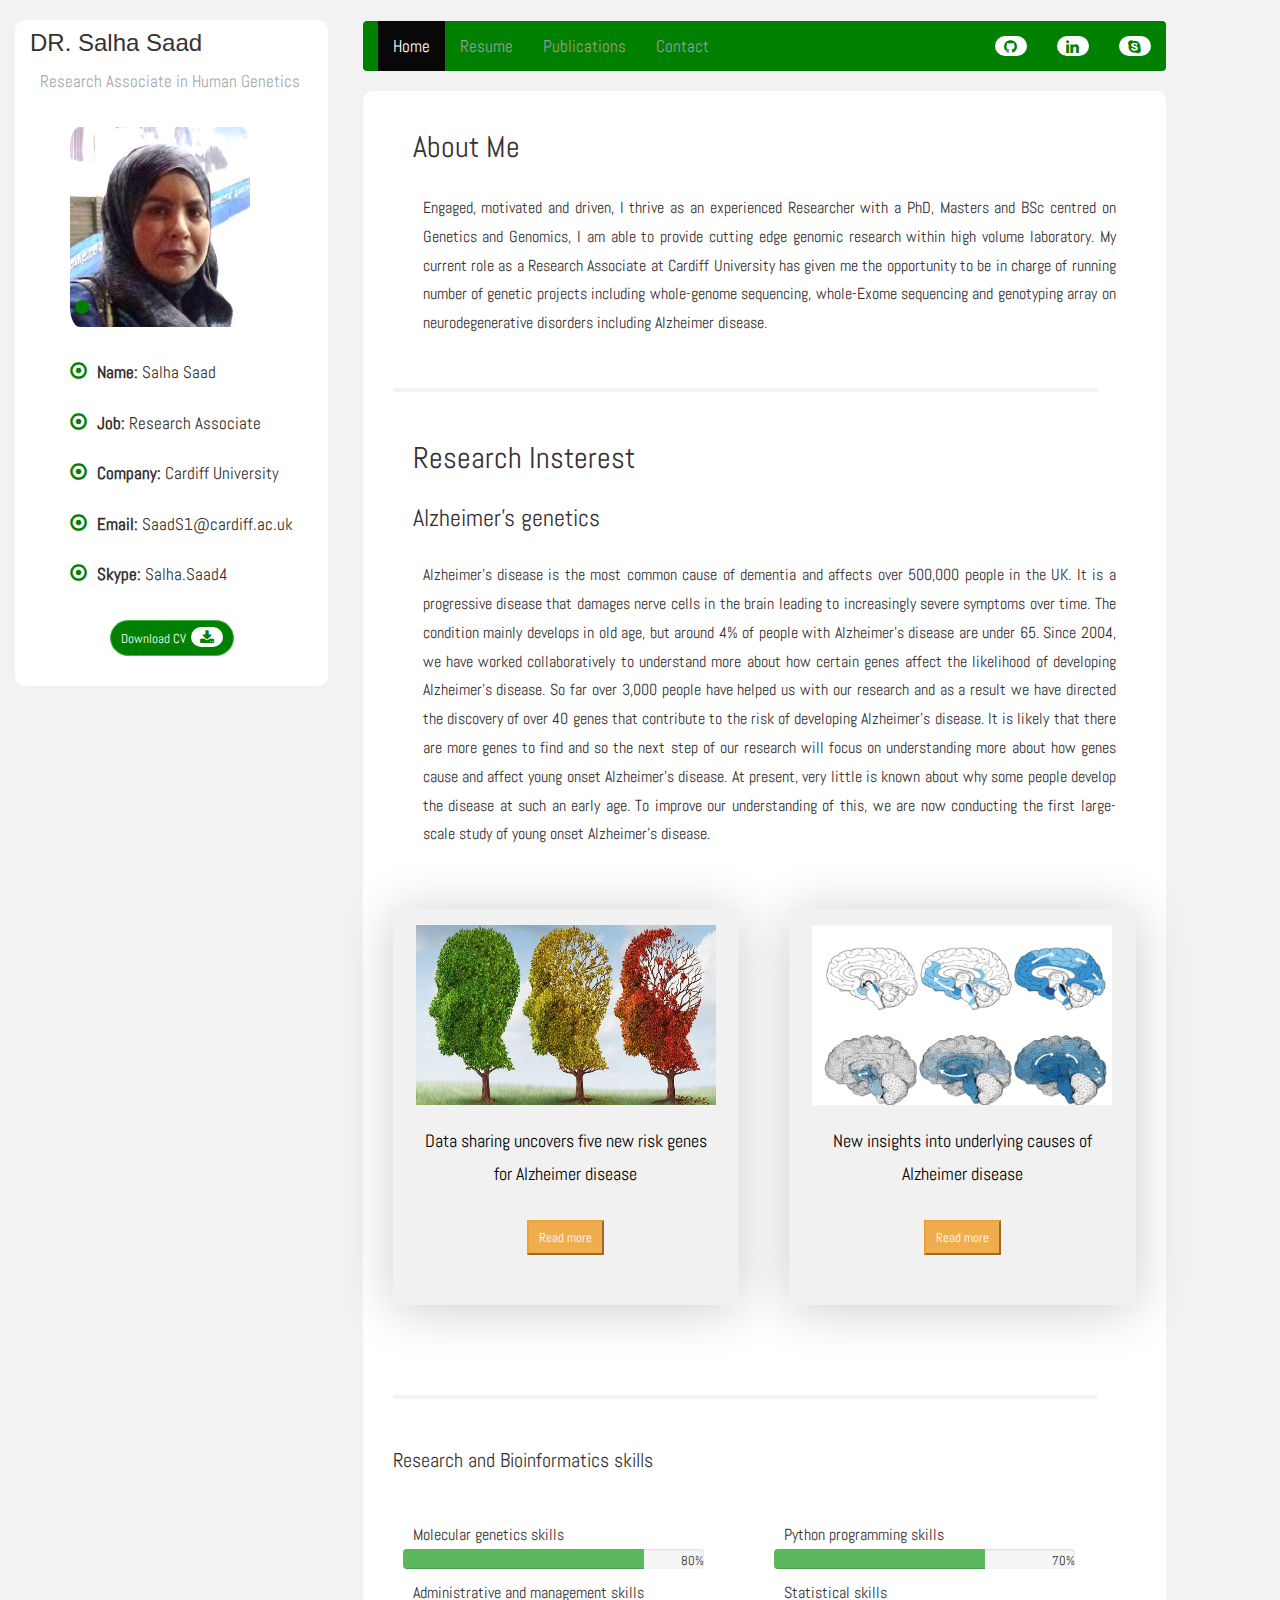
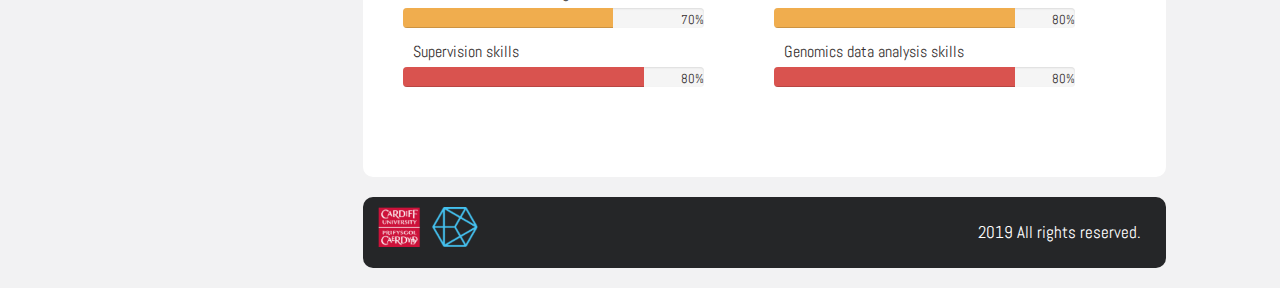
<file: index.html>
<!DOCTYPE html>
<html lang="en">
    <head>
        <link rel='stylesheet' href='https://use.fontawesome.com/releases/v5.7.0/css/all.css' integrity='sha384-lZN37f5QGtY3VHgisS14W3ExzMWZxybE1SJSEsQp9S+oqd12jhcu+A56Ebc1zFSJ' crossorigin='anonymous'>
        <link rel="stylesheet" href="https://maxcdn.bootstrapcdn.com/bootstrap/3.3.7/css/bootstrap.min.css" type="text/css" />
        <link rel="stylesheet" href="https://www.w3schools.com/w3css/4/w3.css">
        <link rel="stylesheet" href="https://cdnjs.cloudflare.com/ajax/libs/font-awesome/4.7.0/css/font-awesome.min.css">
        <link href='https://fonts.googleapis.com/css?family=Abel' rel='stylesheet'>
        <link rel="stylesheet" href="style.css" type="text/css" />
        <title>Salha Saad</title>
        
    </head>

    <body>
        
        <div class="container"> <!-- left panel -->
            <div id="parent" class="col-md-3 bg_header_color">
                <h3>DR. Salha Saad</h3>
                <p>Research Associate in Human Genetics</p>
                <div><img class="logo" src="img/Photo_Salha_Saad.jpg" alt="Salha Photo"><i class="fas fa-glasses"></i></div>
                
            <ul> 
                <li><span class="glyphicon glyphicon-record"></span><strong>Name: </strong>Salha Saad</li>
                <li><span class="glyphicon glyphicon-record"></span><strong>Job: </strong>Research Associate</li>
                <li><span class="glyphicon glyphicon-record"></span><strong>Company: </strong>Cardiff University</li>
                <li><span class="glyphicon glyphicon-record"></span><strong>Email: </strong><a href="mailto:SaadS1@cardiff.ac.uk">SaadS1@cardiff.ac.uk</a></li>
                <li><span class="glyphicon glyphicon-record"></span><strong>Skype: </strong>Salha.Saad4</li>
                    
            </ul>
              
                <button type="button" class="btn btn-success"><a target="_blank" href="Salha_Saad_CV-2.pdf">Download CV<i class="fa fa-download"></i></a></button>
                
            </div>
            
           
	

            
            <div class="col-md-8"> <!-- right panel -->
               
                <header class="bg_header_color"> 
                    
                    <nav class="navbar navbar-inverse">
                        <div class="container-fluid">
                    
                            <ul class="nav navbar-nav">
                                <li class="active"><a href="home_page.html">Home</a></li>
                                <li><a href="resume_page.html">Resume</a></li>
                                <li><a href="publication_page.html">Publications</a></li>
                                <li><a href="contact_page.html">Contact</a></li>
                            </ul>
                            
                            <ul class="nav navbar-nav navbar-right">
                                <li><a target="_blank" href="https://github.com/plxsas/FirstMileStoneProject/tree/master"><i class="fa fa-github"></i></a></li>
                                <li><a target="_blank" href="https://uk.linkedin.com/"><i class="fa fa-linkedin"></i></a></li>
                                <li><a target="_blank" href="https://www.skype.com/en/"><i class="fa fa-skype"></i></a></li>
                            </ul>
                        </div>
                    </nav>    
                </header>
                
                <div>
                    <article class="bg_content_color content">
                        <h2 class="home-margin">About me</h2>
                        <p class="home-margin">Engaged, motivated and driven, I thrive as an experienced Researcher with a PhD, Masters and BSc centred on Genetics and Genomics, I am able to provide cutting edge genomic research within high volume laboratory. My current role as a Research Associate at Cardiff University has given me the opportunity to be in charge of running number of genetic projects including whole-genome sequencing, whole-Exome sequencing and genotyping array on neurodegenerative disorders including Alzheimer disease.</p>
                        <div class="hr-line"></div>
                        
                    
                        <h2 class="home-margin">Research Insterest</h2>
                        
                        <h3 class="home-margin">Alzheimer's genetics</h3>
                        <p class="home-margin">Alzheimer's disease is the most common cause of dementia and affects over 500,000 people in the UK. It is a progressive disease that damages nerve cells in the brain leading to increasingly severe symptoms over time. The condition mainly develops in old age, but around 4% of people with Alzheimer's disease are under 65. Since 2004, we have worked collaboratively to understand more about how certain genes affect the likelihood of developing Alzheimer's disease. So far over 3,000 people have helped us with our research and as a result we have directed the discovery of over 40 genes that contribute to the risk of developing Alzheimer's disease. It is likely that there are more genes to find and so the next step of our research will focus on understanding more about how genes cause and affect young onset Alzheimer's disease. At present, very little is known about why some people develop the disease at such an early age. To improve our understanding of this, we are now conducting the first large-scale study of young onset Alzheimer's disease.</p>
                        
                        
                        
                        <div>
                            <div class="row">
                                <div class="column">
                                    <div class="card">
                                        <img class="card_2" src="img/brain.jpg" alt="Brain">
                                        <div>
                                            <p class="home_card">Data sharing uncovers five new risk genes for Alzheimer disease</p>
                                            <!--<a target="_blank" href="https://www.nih.gov/news-events/news-releases/data-sharing-uncovers-five-new-risk-genes-alzheimers-disease">Data sharing uncovers five new risk genes for Alzheimer disease</a>-->
                                            <button class="btn-warning"><a target="_blank" href="http://www.cardiff.ac.uk/news/view/1448166-new-insights-into-underlying-causes-of-alzheimers-disease">Read more</a></button>
                                        </div>
                                    </div>
                                </div>
                                <div class="column">
                                    <div class="card">
                                        <img class="card_2" src="img/brain_2.png" alt="Brain">
                                        <div>
                                            <p class="home_card">New insights into underlying causes of Alzheimer disease</p>
                                            <!--<a target="_blank" href="http://www.cardiff.ac.uk/news/view/1448166-new-insights-into-underlying-causes-of-alzheimers-disease">New insights into underlying causes of Alzheimer disease</a>-->
                                            <button class="btn-warning"><a target="_blank" href="http://www.cardiff.ac.uk/news/view/1448166-new-insights-into-underlying-causes-of-alzheimers-disease">Read more</a></button>
                                        </div>
                                    </div>
                                </div>
                            </div>
                        </div>
                        
                        
                        <div class="hr-line"></div>
                        
                        
                            
                            
                        <div>
                            <div class="row progress-section">
                                <h4>Research and Bioinformatics skills</h4>
                                <div class="column_2">
                                    <p>Molecular genetics skills</p>
                                    <div class="progress">
                                        <div class="progress-bar progress-bar-success" role="progressbar" aria-valuenow="80" aria-valuemin="0" aria-valuemax="100" style="width:80%"></div>
                                        <div class="w3-right">80%</div>
                                    </div>
                                    
                                    <p>Administrative and management skills</p>
                                    <div class="progress">
                                        <div class="progress-bar progress-bar-warning" role="progressbar" aria-valuenow="80" aria-valuemin="0" aria-valuemax="100" style="width:70%"></div>
                                        <div class="w3-right">70%</div>
                                    </div>
                                    
                                    <p>Supervision skills</p>
                                    <div class="progress">
                                        <div class="progress-bar progress-bar-danger" role="progressbar" aria-valuenow="80" aria-valuemin="0" aria-valuemax="100" style="width:80%"></div>
                                        <div class="w3-right">80%</div>
                                    </div>
                                </div>
                                
                                   
                                <div class="column_2">  
                                    <p>Python programming skills</p>
                                    <div class="progress">
                                        <div class="progress-bar progress-bar-success" role="progressbar" aria-valuenow="80" aria-valuemin="0" aria-valuemax="100" style="width:70%"></div>
                                        <div class="w3-right">70%</div>
                                    </div>
                                    
                                    <p>Statistical skills</p>
                                    <div class="progress">
                                        <div class="progress-bar progress-bar-warning" role="progressbar" aria-valuenow="80" aria-valuemin="0" aria-valuemax="100" style="width:80%"></div>
                                        <div class="w3-right">80%</div>
                                    </div>
                                    
                                    <p>Genomics data analysis skills</p>
                                    <div class="progress">
                                        <div class="progress-bar progress-bar-danger" role="progressbar" aria-valuenow="80" aria-valuemin="0" aria-valuemax="100" style="width:80%"></div>
                                        <div class="w3-right">80%</div>
                                    </div>
                                </div>
                            </div>
                        </div>
                        
                        
                    
                    </article>
                </div>
                
                <!------------------- FOOTER ----------------------------->
                <footer class="container-fluid">
                    <span>
                        <img src="img/51110171.png" class="footerlogo" alt="logo">
                    </span>
                    <span>
                        <p><i class="fas fa-at"></i>2019 All rights reserved.</p>
                    </span>
                </footer>
            
            </div>
        </div>
    </body>
</html>
</file>
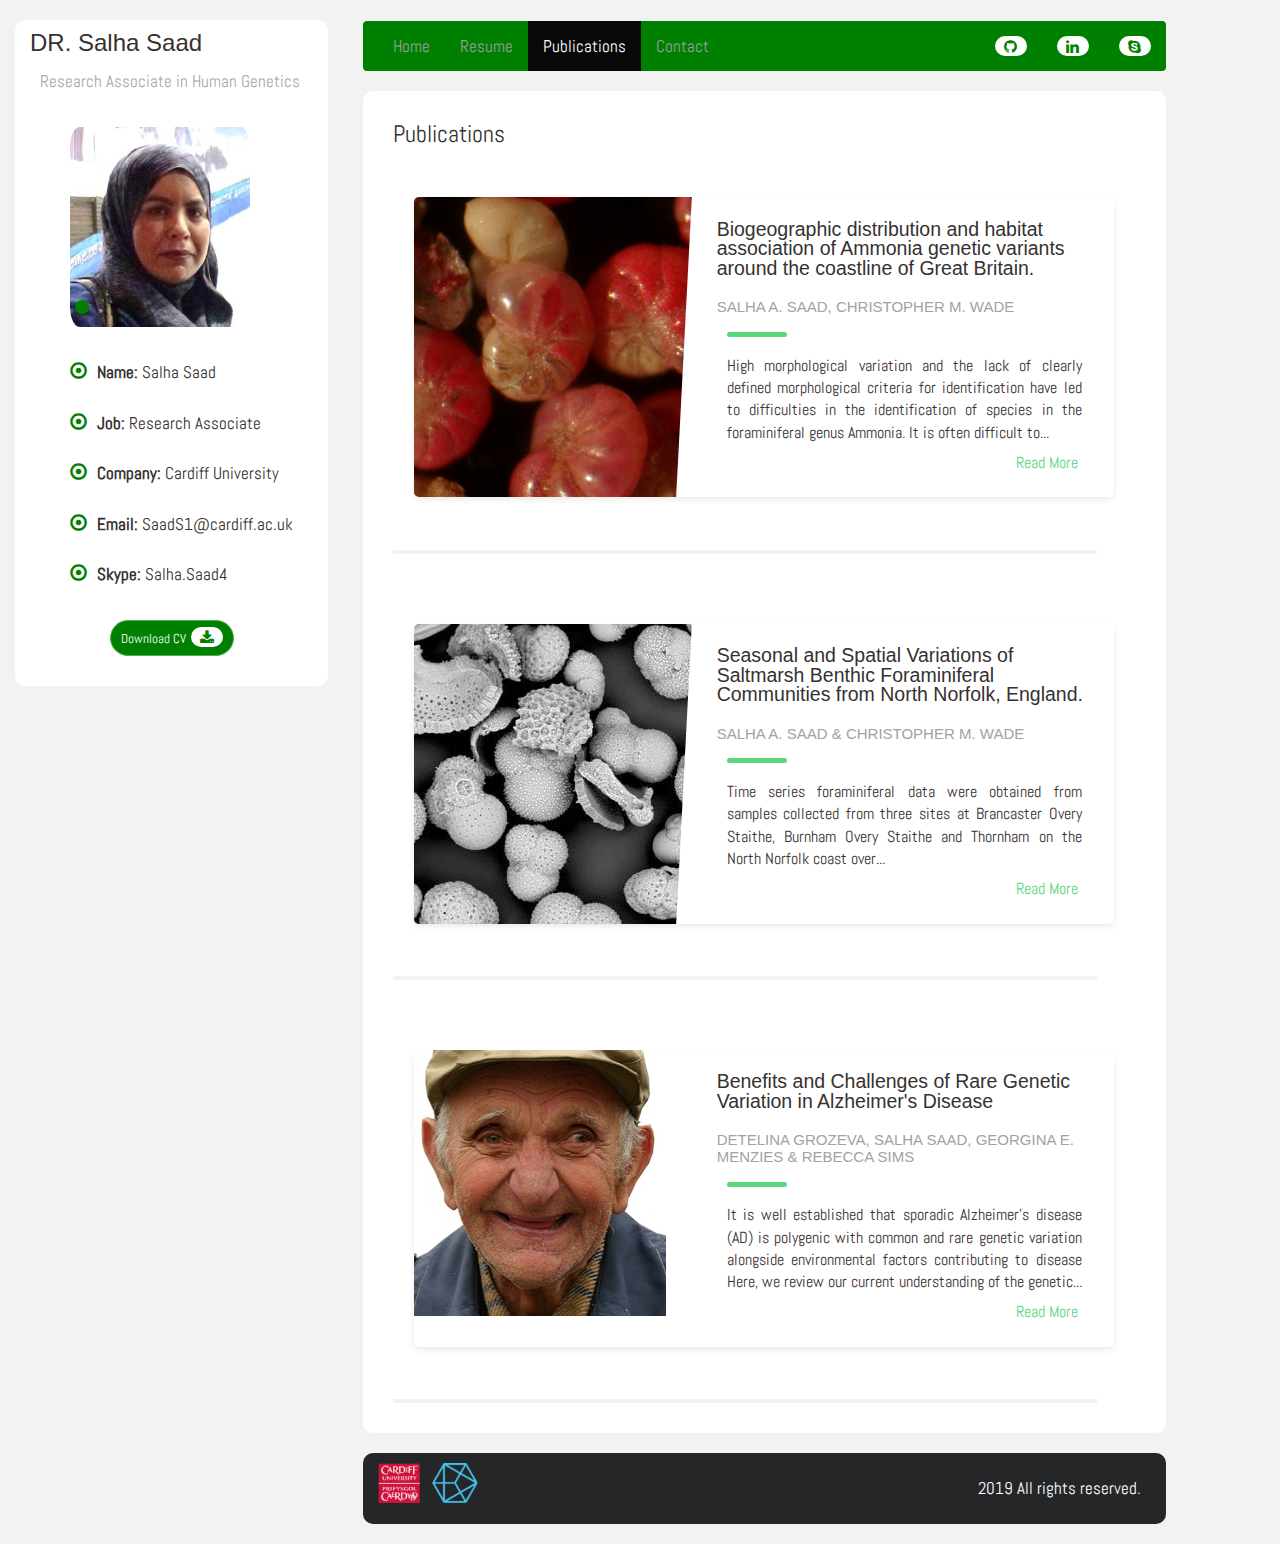
<file: publication_page.html>
<!DOCTYPE html>
<html lang="en">
    <head>
        <link rel='stylesheet' href='https://use.fontawesome.com/releases/v5.7.0/css/all.css' integrity='sha384-lZN37f5QGtY3VHgisS14W3ExzMWZxybE1SJSEsQp9S+oqd12jhcu+A56Ebc1zFSJ' crossorigin='anonymous'>
        <link rel="stylesheet" href="https://maxcdn.bootstrapcdn.com/bootstrap/3.3.7/css/bootstrap.min.css" type="text/css" />
        <link rel="stylesheet" href="https://www.w3schools.com/w3css/4/w3.css">
        <link rel="stylesheet" href="https://cdnjs.cloudflare.com/ajax/libs/font-awesome/4.7.0/css/font-awesome.min.css">
        <link href='https://fonts.googleapis.com/css?family=Abel' rel='stylesheet'>
        <link rel="stylesheet" href="style.css" type="text/css" />
        <title>Salha Saad</title>
        
    </head>

    <body>
        
        <div class="container"> <!-- left panel -->
            <div id="parent" class="col-md-3 bg_header_color">
                <h3>DR. Salha Saad</h3>
                <p>Research Associate in Human Genetics</p>
                <div><img class="logo" src="img/Photo_Salha_Saad.jpg" alt="Salha photo"><i class="fas fa-glasses"></i></div>
                
                <ul> 
                    <li><span class="glyphicon glyphicon-record"></span><strong>Name: </strong>Salha Saad</li>
                    <li><span class="glyphicon glyphicon-record"></span><strong>Job: </strong>Research Associate</li>
                    <li><span class="glyphicon glyphicon-record"></span><strong>Company: </strong>Cardiff University</li>
                    <li><span class="glyphicon glyphicon-record"></span><strong>Email: </strong><a href="mailto:SaadS1@cardiff.ac.uk">SaadS1@cardiff.ac.uk</a></li>
                    <li><span class="glyphicon glyphicon-record"></span><strong>Skype: </strong>Salha.Saad4</li>
                </ul>
                
                <button type="button" class="btn btn-success"><a target="_blank" href="Salha_Saad_CV-2.pdf">Download CV<i class="fa fa-download"></i></a></button>
                
            </div>
            
           
	

            
            <div class="col-md-8"> <!-- right panel -->
                <!------------------- FOOTER ----------------------------->
                <header class="bg_header_color"> 
                    
                    <nav class="navbar navbar-inverse">
                        <div class="container-fluid">
                    
                            <ul class="nav navbar-nav">
                                <li><a href="home_page.html">Home</a></li>
                                <li><a href="resume_page.html">Resume</a></li>
                                <li class="active"><a href="publication_page.html">Publications</a></li>
                                <li><a href="contact_page.html">Contact</a></li>
                            </ul>
                            
                            <ul class="nav navbar-nav navbar-right">
                                <li><a target="_blank" href="https://github.com/plxsas/FirstMileStoneProject/tree/master"><i class="fa fa-github"></i></a></li>
                                <li><a target="_blank" href="https://uk.linkedin.com/"><i class="fa fa-linkedin"></i></a></li>
                                <li><a target="_blank" href="https://www.skype.com/en/"><i class="fa fa-skype"></i></a></li>
                            </ul>
                        </div>
                    </nav>    
                </header>
                
                <div>
                    <article class="bg_content_color content">
                        <h3 class="publication">Publications</h3>
                        <div class="blog-card">
                            <div class="meta">
                                <div class="photo"><img src="img/Picture3.jpg" alt="Foraminifera"></div>
                                <ul class="details">
                                    <li class="author"><a href="#">Salha Saad</a></li>
                                    <li class="date">Jan. 22, 2016</li>
                                    <li class="tags">
                                        <ul>
                                            <li><a href="#">Ammonia</a></li>
                                            <li><a href="#">Genetics</a></li>
                                            <li><a href="#">Speciation</a></li>
                                        </ul>
                                    </li>
                                </ul>
                            </div>
                        
                            <div class="description">
                                <h1>Biogeographic distribution and habitat association of Ammonia genetic variants around the coastline of Great Britain.</h1>
                                <h2>Salha A. Saad, Christopher M. Wade</h2>
                                <p> High morphological variation and the lack of clearly defined morphological criteria for identification have led to difficulties in the identification of species in the foraminiferal genus Ammonia. It is often difficult to...</p>
                                <p class="read-more"><a target="_blank" href="https://www.sciencedirect.com/science/article/pii/S0377839816300044">Read More</a></p>
                            </div>
                        </div>
                        
                         <div class="hr-line"></div>
                        
                        <div class="blog-card">
                            <div class="meta">
                                <div class="photo"><img src="img/planktonic.jpg" alt="Planktonic"></div>
                                    <ul class="details">
                                        <li class="author"><a href="#">Salha Saad</a></li>
                                        <li class="date">Nov. 26, 2016</li>
                                        <li class="tags">
                                            <ul>
                                                <li><a href="#">Seasonal trend</a></li>
                                                <li><a href="#">GAM analyses</a></li>
                                                <li><a href="#">Saltmarshes</a></li>
                                            </ul>
                                        </li>
                                    </ul>
                            </div>
                        
                            <div class="description">
                                <h1>Seasonal and Spatial Variations of Saltmarsh Benthic Foraminiferal Communities from North Norfolk, England.</h1>
                                <h2>Salha A. Saad & Christopher M. Wade</h2>
                                <p> Time series foraminiferal data were obtained from samples collected from three sites at Brancaster Overy Staithe, Burnham Overy Staithe and Thornham on the North Norfolk coast over...</p>
                                <p class="read-more"><a target="_blank" href="https://www.ncbi.nlm.nih.gov/pubmed/27888292">Read More</a></p>
                            </div>
                        </div>
                        
                        
                         <div class="hr-line"></div>
                        
                        
                        
                        <div class="blog-card">
                            <div class="meta">
                                <div class="photo"><img src="img/Old_Man.jpg" alt="Alzheimer"></div>
                                    <ul class="details">
                                        <li class="author"><a href="#">Salha Saad</a></li>
                                        <li class="date">Feb. 01, 2019</li>
                                        <li class="tags">
                                            <ul>
                                                <li><a href="#">Alzheimer's disease</a></li>
                                                <li><a href="#">Genetics</a></li>
                                                <li><a href="#">Rare variants</a></li>
                                            </ul>
                                        </li>
                                    </ul>
                            </div>
                        
                            <div class="description">
                                <h1>Benefits and Challenges of Rare Genetic Variation in Alzheimer's Disease</h1>
                                <h2>Detelina Grozeva, Salha Saad, Georgina E. Menzies & Rebecca Sims</h2>
                                <p>It is well established that sporadic Alzheimer's disease (AD) is polygenic with common and rare genetic variation alongside environmental factors contributing to disease Here, we review our current understanding of the genetic...</p>
                                <p class="read-more"><a target="_blank" href="https://link.springer.com/article/10.1007/s40142-019-0161-5">Read More</a></p>
                            </div>
                        </div>                        

                         <div class="hr-line"></div>

                    </article>
                </div>
                
                <!------------------- FOOTER ----------------------------->
                <footer class="container-fluid">
                    <span>
                        <img src="img/51110171.png" class="footerlogo"  alt="logo">
                    </span>
                    <span>
                        <p><i class="fas fa-at"></i>2019 All rights reserved.</p>
                    </span>
                </footer>
            
            </div>
        </div>
    </body>
</html>
</file>
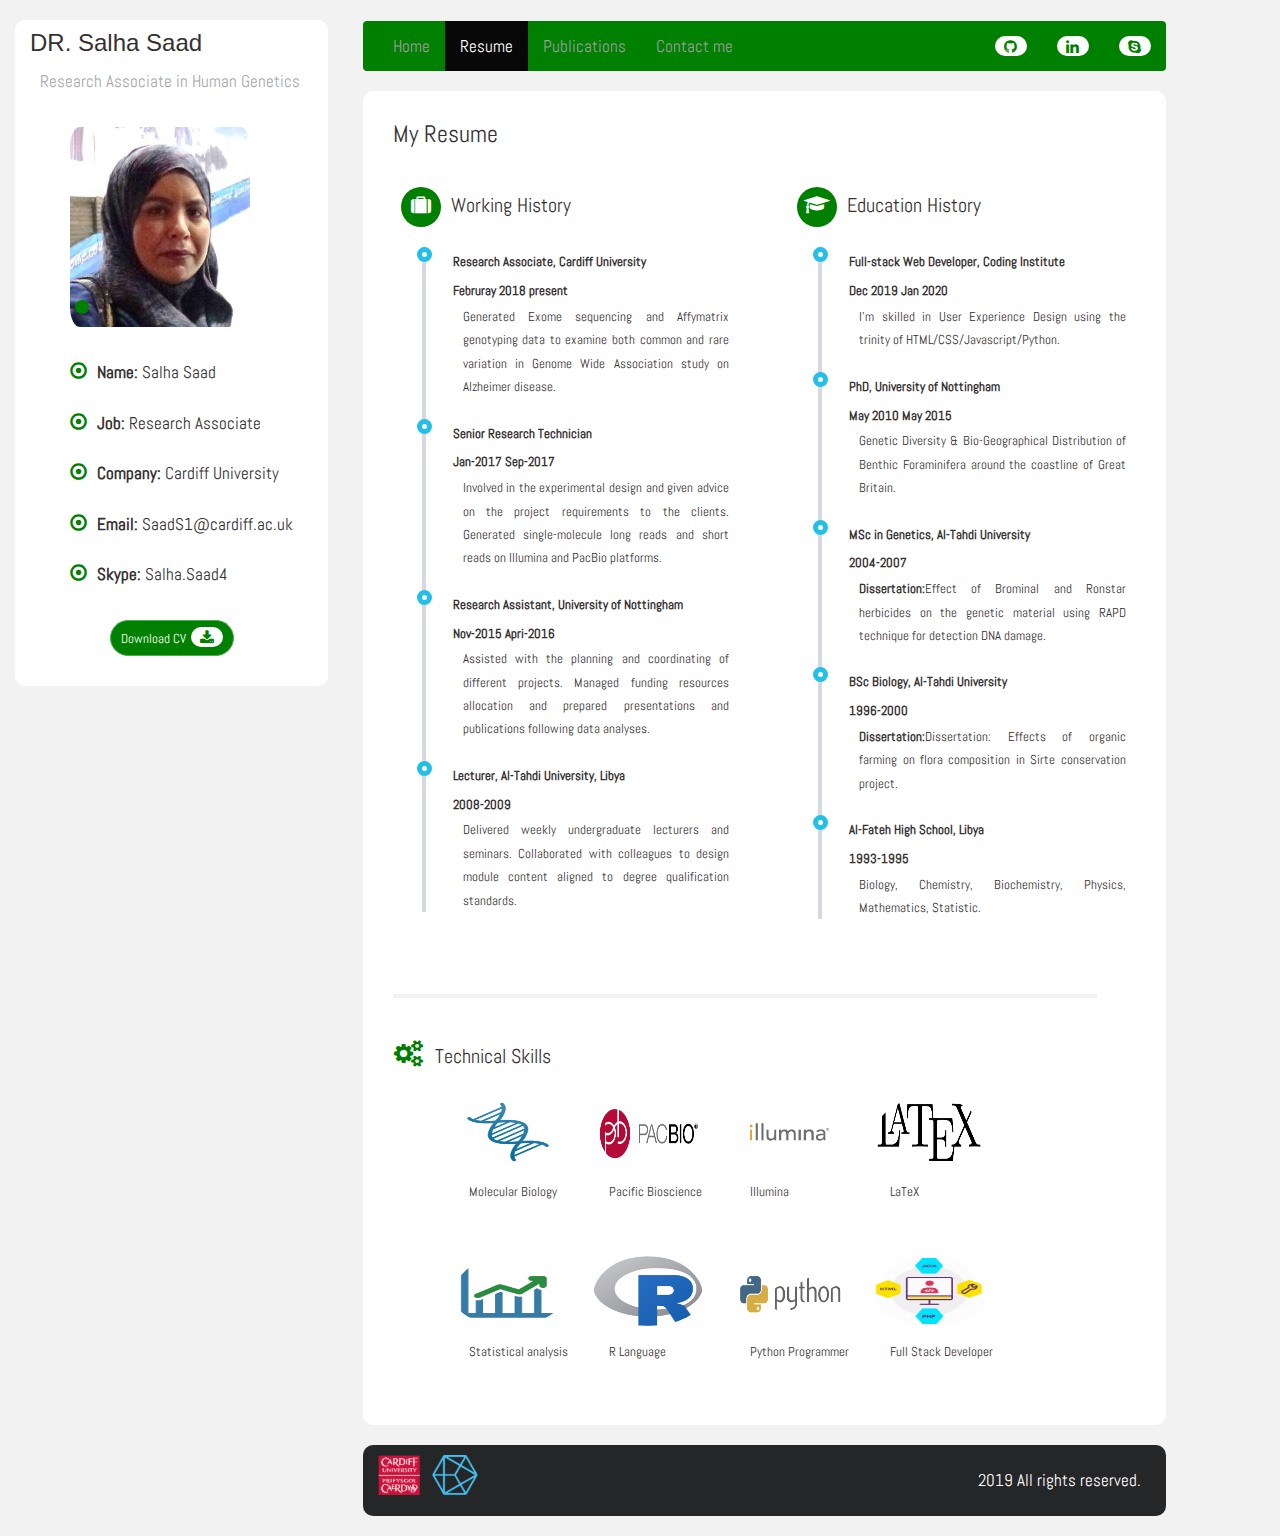
<file: resume_page.html>
<!DOCTYPE html>
<html lang="en">
    <head>
        <link rel='stylesheet' href='https://use.fontawesome.com/releases/v5.7.0/css/all.css' integrity='sha384-lZN37f5QGtY3VHgisS14W3ExzMWZxybE1SJSEsQp9S+oqd12jhcu+A56Ebc1zFSJ' crossorigin='anonymous'>
        <link rel="stylesheet" href="https://maxcdn.bootstrapcdn.com/bootstrap/3.3.7/css/bootstrap.min.css" type="text/css" />
        <link rel="stylesheet" href="https://www.w3schools.com/w3css/4/w3.css">
        <link rel="stylesheet" href="https://cdnjs.cloudflare.com/ajax/libs/font-awesome/4.7.0/css/font-awesome.min.css">
        <link href='https://fonts.googleapis.com/css?family=Abel' rel='stylesheet'>
        <link rel="stylesheet" href="style.css" type="text/css" />
        <title>Salha Saad</title>
        
    </head>

    <body>
        
        <div class="container"> <!-- left panel -->
            <div id="parent" class="col-md-3 bg_header_color">
                <h3>DR. Salha Saad</h3>
                <p>Research Associate in Human Genetics</p>
                <div><img class="logo" src="img/Photo_Salha_Saad.jpg" alt="Salha photo"><i class="fas fa-glasses"></i></div>
                
                <ul> 
                    <li><span class="glyphicon glyphicon-record"></span><strong>Name: </strong>Salha Saad</li>
                    <li><span class="glyphicon glyphicon-record"></span><strong>Job: </strong>Research Associate</li>
                    <li><span class="glyphicon glyphicon-record"></span><strong>Company: </strong>Cardiff University</li>
                    <li><span class="glyphicon glyphicon-record"></span><strong>Email: </strong><a href="mailto:SaadS1@cardiff.ac.uk">SaadS1@cardiff.ac.uk</a></li>
                    <li><span class="glyphicon glyphicon-record"></span><strong>Skype: </strong>Salha.Saad4</li>
                    
                </ul>
                
                <button type="button" class="btn btn-success"><a target="_blank" href="Salha_Saad_CV-2.pdf">Download CV<i class="fa fa-download"></i></a></button>
            </div>
            
            
            
            <div class="col-md-8"> <!-- right panel -->
                <!------------------- FOOTER ----------------------------->
                <header class="bg_header_color"> 
                    
                    <nav class="navbar navbar-inverse">
                        <div class="container-fluid">
                    
                            <ul class="nav navbar-nav">
                                <li><a href="home_page.html">Home</a></li>
                                <li class="active"><a href="resume_page.html">Resume</a></li>
                                <li><a href="publication_page.html">Publications</a></li>
                                <li><a href="contact_page.html">Contact me</a></li>
                            </ul>
                            
                            <ul class="nav navbar-nav navbar-right">
                                <li><a target="_blank" href="https://github.com/plxsas/FirstMileStoneProject/tree/master"><i class="fa fa-github"></i></a></li>
                                <li><a target="_blank" href="https://uk.linkedin.com/"><i class="fa fa-linkedin"></i></a></li>
                                <li><a target="_blank" href="https://www.skype.com/en/"><i class="fa fa-skype"></i></a></li>
                            </ul>
                        </div>
                    </nav>    
                </header>
                
                <div>
                    <article class="bg_content_color content">
                        <h3 class="h3_resume"> My Resume</h3>
                        <div>
                            <div class="row">
                                <div class="column">
                                    <div>
                                        <h4><i class="fa fa-suitcase"></i>Working History</h4>
                                            
                                        <ul class="timeline">
                                            <li>
                                                <a target="_blank" href="https://www.cardiff.ac.uk/mrc-centre-neuropsychiatric-genetics-genomics?utm_source=linkfixer&utm_medium=redirect&utm_campaign=%2Fcngg"><strong>Research Associate, Cardiff University</strong></a><br>
                                                <a><strong>Februray 2018 present</strong></a>
                                                <p>Generated Exome sequencing and Affymatrix genotyping data to examine both common and rare variation in Genome Wide Association study on Alzheimer disease.</p>
                                            </li>
                                            
                                            <li>
                                                <a target="_blank" href="http://sequencing.exeter.ac.uk/"><strong>Senior Research Technician</strong></a><br>
                                                <a><strong>Jan-2017 Sep-2017</strong></a>
                                                <p>Involved in the experimental design and given advice on the project requirements to the clients. Generated single-molecule long reads and short reads on Illumina and PacBio platforms.</p>
                                            </li>
                                            
                                            <li>
                                                <a target="_blank" href="https://www.nottingham.ac.uk/life-sciences/index.aspx"><strong>Research Assistant, University of Nottingham </strong></a><br>
                                                <a><strong>Nov-2015 Apri-2016</strong></a>
                                                <p>Assisted with the planning and coordinating of different projects. Managed funding resources allocation and prepared presentations and publications following data analyses.</p>
                                            </li>
                                            
                                            <li>
                                                <a target="_blank" href="https://su.edu.ly/en/"><strong>Lecturer, Al-Tahdi University, Libya  </strong></a><br>
                                                <a><strong>2008-2009</strong></a>
                                                <p>Delivered weekly undergraduate lecturers and seminars. Collaborated with colleagues to design module content aligned to degree qualification standards.</p>
                                            </li>
                                        </ul>
                                    </div>  
                                </div>
                                


                                <div class="column">
                                    <div>
                                        <h4><i class="fa fa-graduation-cap"></i>Education History</h4>
                                        <ul class="timeline">
                                            <li>
                                                <a target="_blank" href="https://codeinstitute.net/"><strong>Full-stack Web Developer, Coding Institute</strong></a><br>
                                                <a><strong>Dec 2019 Jan 2020</strong></a>
                                                <p>I'm skilled in User Experience Design using the trinity of HTML/CSS/Javascript/Python. </p>
                                            </li>
                                            
                                            <li>
                                                <a target="_blank" href="https://www.nottingham.ac.uk/life-sciences/index.aspx"><strong>PhD, University of Nottingham </strong></a><br>
                                                <a><strong>May 2010 May 2015</strong></a>
                                                <p>Genetic Diversity & Bio-Geographical Distribution of Benthic Foraminifera around the coastline of Great Britain.</p>
                                            </li>
                                            
                                            <li>
                                                <a target="_blank" href="https://su.edu.ly/en/"><strong>MSc in Genetics, Al-Tahdi University</strong></a><br>
                                                <a><strong>2004-2007</strong></a>
                                                <p><strong>Dissertation:</strong>Effect of Brominal and Ronstar herbicides on the genetic material using RAPD technique for detection DNA damage.</p>
                                            </li>
                                            
                                            <li>
                                                <a target="_blank" href="https://su.edu.ly/en/"><strong>BSc Biology, Al-Tahdi University</strong></a><br>
                                                <a><strong>1996-2000</strong></a>
                                                <p><strong>Dissertation:</strong>Dissertation:  Effects of organic farming on flora composition in Sirte conservation project.</p>
                                            </li>
                                            
                                            <li>
                                                <a target="_blank" href="#"><strong>Al-Fateh High School, Libya  </strong></a><br>
                                                <a><strong>1993-1995</strong></a>
                                                <p>Biology, Chemistry, Biochemistry, Physics, Mathematics, Statistic.</p>
                                            </li>
                                        </ul>
                                    </div>  
                                </div>
                               
                            </div>
                        </div>
                        
                        
                        <div class="hr-line_resume"></div>
                        
                        
                        <div>
                            
                            <h4 class="technical_skill"><i class="fa fa-gears" style="font-size:27px; color:green; margin-right:10px;margin-top:5px;"></i>Technical Skills</h4>
                    
                                
                            <div class="row row_resume">
                                <div class="column_logo">
                                    <img class="card_logo" src="img/DNA.png" alt="DNA">
                                    <div class="w3-container w3-left">
                                        <a target="_blank" href="#">Molecular Biology</a>
                                    </div>
                                </div>
                                    
                                <div class="column_logo">
                                    <img class="card_logo" src="img/PACBIO.png" alt="PacBio">
                                    <div class="w3-container w3-left">
                                        <a target="_blank" href="#">Pacific Bioscience</a>
                                    </div>
                                </div>
                                    
                                <div class="column_logo">
                                    <img class="card_logo" src="img/illumina.png" alt="Illumina">
                                    <div class="w3-container w3-left">
                                        <a target="_blank" href="#">Illumina</a>
                                    </div>
                                </div>
                                    
                                <div class="column_logo">
                                    <img class="card_logo" src="img/LaTeX.png" alt="LaTex">
                                    <div class="w3-container w3-left">
                                        <a target="_blank" href="#">LaTeX</a>
                                    </div>
                                </div>
                            </div>
                                
                                
                            <div class="row row_resume">   
                                <div class="column_logo">
                                    <img class="card_logo" src="img/STATISTIC.png" alt="Statistic">
                                    <div class="w3-container w3-left">
                                        <a target="_blank" href="#">Statistical analysis</a>
                                    </div>
                                </div>
                                    
                                <div class="column_logo">
                                    <img class="card_logo" src="img/R.png" alt="R">
                                    <div class="w3-container w3-left">
                                        <a target="_blank" href="#">R Language</a>
                                    </div>
                                </div>
                                    
                                <div class="column_logo">
                                    <img class="card_logo" src="img/PYTHON.png" alt="Python">
                                    <div class="w3-container w3-left">
                                        <a target="_blank" href="#">Python Programmer</a>
                                    </div>
                                </div>
                                    
                                <div class="column_logo">
                                    <img class="card_logo" src="img/Web_development.png" alt="Web_development">
                                    <div class="w3-container w3-left">
                                        <a target="_blank" href="#">Full Stack Developer</a>
                                    </div>
                                </div>
                            </div>
                        </div>                            
                            
                     
                        
                        
                        
                    
                    </article>
                </div>
                
                <!------------------- FOOTER ----------------------------->
                <footer class="container-fluid">
                    <span>
                        <img src="img/51110171.png" class="footerlogo"  alt="logo">
                    </span>
                    <span>
                        <p><i class="fas fa-at"></i>2019 All rights reserved.</p>
                    </span>
                </footer>
            
            </div>
        </div>
    </body>
</html>
</file>
<file: style.css>
body{
    margin: 0;
    padding: 0;
    font-family: 'Abel';
    color: rgb(54, 49, 49);
    line-height: 1.8;
    background-color: #f2f2f3;
    font-size: 17px;  
}

.container {
    max-width: 1300px;
    width: 100%;
    margin: auto;
    
    
}

nav ul li {
    font-family: 'Abel';
    color: black;
}

/*header {
    margin-top: 20px;
    padding-top: 10px;
    padding-bottom: 10px;
}
nav li {
    display: inline;
    padding: 5px, 10px;
    margin-left: 10px;
    background: #f3f3f3;
    line-height: normal;
    padding-bottom: 10px;
    
}*/

/*ul {
    padding-bottom: 20px;
}

ul li { 
    padding: 10px 0px; 
    
}*/

.btn {
    margin-left: 80px;
    margin-right: 80px;
    margin-bottom: 30px;
    border-radius: 20px;
    padding-left: 10px;
    padding-right: 10px;
    background: green;
    
    
}

#btnsubmit {
    margin-left: 130px;
    padding-left: 20px;
    padding-right: 20px;
    color: white;
}

.fa-download {
    margin-left: 5px;
    height: 100px;
    width: 100px;
    border-radius: 80px;
}

#parent {
    font-family: 'Abel';
    
}

#parent button a:hover {
    color: red;
}


#parent button a {
    text-decoration: none;
    color: white;
    font-size: 13px;
}


/*nav button {
    background-color: DodgerBlue; /* Blue background */
    /*border: none; /* Remove borders */
    /*color: white; /* White text */
    /*padding: 12px 16px; /* Some padding */
    /*font-size: 16px; /* Set a font size */
    /*cursor: pointer; /* Mouse pointer on hover */
/*}*/

#parent p {
    color: darkgrey;
}

#parent ul li {
    list-style-type: none;
    padding-bottom: 20px;
}

.fa-glasses {
    color: white;
    position: absolute;
    top: 280px;
    left: 60px;
    font-size: 1rem;
    background: green;
    border-radius: 50px;
    padding: 7px;
}


.glyphicon {
    color: green;
    padding-right: 10px;
}

.logo {
    width: 200px;
    height: 200px;
    padding-left: 10px;
    padding-right: 10px;
    margin-bottom: 30px;
    margin-top: 20px;
    margin-left: 30px;
    border-radius: 20px;
}


.logo_2 {
    background-color: green;
    height: 30px;
    width: 40px;
    position: absolute; 
    right: 70%;
    margin-top: 205px;
    border-radius: 20px;
}

.bg_header_color {
    background-color: white;
    margin-left: 0px;
}

.bg_content_color {
    background-color: white;
}

#parent {
  margin-right: 20px;
  margin-top: 20px;
  border-radius: 10px;
}

/*.fa {
    text-align: right;
    width: 32px;
    height: 32px;
    padding-right: 12px;
    border-radius: 50%;
    font-size: 15px;
    line-height: 7px;
    text-align: center;
    color: white;
    background: green;
    transition: all 0.35s ease-in-out;
    -moz-transition: all 0.35s ease-in-out;
    -webkit-transition: all 0.35s ease-in-out;
    -o-transition: all 0.35s ease-in-out;
}*/

.fa {
    width: 32px;
    height: 20px;
    font-size: 15px;
    line-height: 7px;
    color: green;
    background: white;
    text-align: center;
    border-radius: 80px;
    padding-top: 7px;
}

.fa_2 {
    line-height: 19px;
    padding: 10px;
    font-size: 18px;
}

.fa:hover {
    background: red;
    
}

.social {
    display: inline-block !important;
    float: right !important;
}

/* Navigation */

.navbar {
    margin-top: 21px;
    background-color: green;
    border: none;
}

.navbar ul li a {
    color: white;
}


.content {
    border-radius: 10px;
    padding: 10px;
    height: auto;
    font-size: 16px;
}


article h2 {
    padding-bottom: 20px;
    padding-top: 20px;
    text-transform: capitalize;
    font-family: 'Abel';
}

article h3, h4, p {
    font-family: 'Abel';
}

p {
    text-align:justify;
    padding-left: 10px;
    padding-right: 10px;
}
footer {
    margin-top: 20px;
    margin-bottom: 20px;
    padding-top: 10px;
    padding-bottom: 10px;
    background-color: #252628;
    border-radius: 10px;
    color: white;
}

footer p {
    float: right;
    padding-top: 10px;
    margin-left: 0px;
    padding-left: 0px;
}

.footerlogo {
    width: 100px;
    height: 40px;
    margin-top: 0px;
    float: left;
}

.fa-at {
    background-color: #252628;
    color: green;
    height: 30px;
    width: 30px;
    margin-right: 0px;
    padding-right: 0px;
}


.w3-card-4 {
    margin-top: 0px;
    margin-left: 0px;
}
.card_2 {
    height: 200px;
    width: 300px;
    padding-bottom: 20px;
}


/* Float four columns side by side */
.column {
  float: left;
  width: 50%;
  padding: 0 25px;
  margin-bottom: 50px;
}


.column_2 {
    float: left;
    width: 40%;
    padding: 0 0px;
    margin-bottom: 50px;
    margin-right: 60px;
    margin-left: 10px;
}
/* Remove extra left and right margins, due to padding in columns */
.row {margin: 0 -5px;}

/* Clear floats after the columns */
.row:after {
  content: "";
  display: table;
  clear: both;
}

/* Style the counter cards */
.card {
  box-shadow: 0 4px 50px 0 rgba(0, 0, 0, 0.2); /* this adds the "card" effect */
  padding: 16px;
  text-align: center;
  background-color: #f1f1f1;
  margin-top: 20px;
  text-shadow: 0 0 3px green;
  margin-top: 50px;
  padding-bottom: 50px;
  
}

.card .btn-warning {
    margin-top: 20px;
    padding-left: 10px;
    padding-right: 10px;
    
}

.home_card {
    text-align: center;
    color: black;
    text-shadow: none;
    font-size: 18px;
    
}
/* Responsive columns - one column layout (vertical) on small screens */
@media screen and (max-width: 600px) {
  .column {
    width: 100%;
    display: block;
    margin-bottom: 20px;
  }
}

article h3 {
    margin-bottom: 30px;
}

.hr-line {
    position: relative;
    display: inline-block;
    margin-top: 40px;
    margin-bottom: 10px;
    margin-left: 20px;
    margin-right: 20px;
    width: 90%;
    border-bottom: 4px solid #f2f2f3;
}

.hr-line_resume {
    position: relative;
    display: inline-block;
    margin-top: 0px;
    margin-bottom: 10px;
    margin-left: 20px;
    margin-right: 20px;
    width: 90%;
    border-bottom: 4px solid #f2f2f3;
}


.progress {
    position: relative;
    height: 20px;
    margin-bottom: 10px;
    margin-top: 0px;
    
}


.progress-section {
    margin-left: 20px;
    margin-right: 10px;
    margin-top: 20px;
    margin-bottom: 20px;
    
}


.column_2 p {
    margin-bottom: 0px;
}

.w3-right {
    font-size: 13px;
}

.progress-section h4 {
    margin-top: 10px;
    margin-bottom: 50px;
}

.contact-form {
    margin-top: 50px;
}

.contact-form h4 {
    margin-bottom: 40px;
}


.contact-info {
    margin-top: 50px;
}

.contact-info h4 {
    margin-bottom: 45px;
}

.contact-info p {
    margin-bottom: 20px;
}

.contact-info i {
    width: 40px;
    height: 40px;
}


.btn-default {
    margin: 20px 120px;
    color: white;
    padding-left: 20px;
    padding-right: 20px;
    text-align: center;
}

.contact_map {
    margin-left:40px;
    margin-bottom:30px;
}

.mapouter {
    position:relative;
    text-align:right;
    height:500px;
    width:600px;
}

.gmap_canvas {
    overflow:hidden;
    background:none!important;
    height:400px;
    width:800px;
    margin-left:20px; 
    margin-right:50px;
}


.publication {
    margin-left: 20px;
    margin-top: 20px;
}

.blog-card {
    display: flex;
    flex-direction: column;
    margin: 1rem auto;
    box-shadow: 0 3px 7px -1px rgba(0, 0, 0, 0.1);
    margin-bottom: 1.6%;
    margin-top: 50px;
    background: #fff;
    line-height: 1.4;
    font-family: sans-serif;
    border-radius: 5px;
    overflow: hidden;
    z-index: 0; 
}

.blog-card a {
    color: inherit; 
}

.blog-card a:hover {
    color: #5ad67d; 
}

.blog-card:hover .photo {
    transform: scale(1.3) rotate(3deg); }

.blog-card .meta {
    position: relative;
    z-index: 0;
    height: 200px;
}

.blog-card .photo {
    position: absolute;
    top: 0;
    right: 0;
    bottom: 0;
    left: 0;
    background-size: cover;
    background-position: center;
    transition: transform .2s; 
}

.blog-card .details, .blog-card .details ul {
    margin: auto;
    padding: 0;
    list-style: none;
}

.blog-card .details {
    position: absolute;
    top: 0;
    bottom: 0;
    left: -100%;
    margin: auto;
    transition: left .2s;
    background: rgba(0, 0, 0, 0.6);
    color: #fff;
    padding: 10px;
    width: 100%;
    font-size: .9rem; 
}

.blog-card .details a {
    text-decoration: dotted underline; 
}

.blog-card .details ul li {
    display: inline-block; 
}

.blog-card .details .author:before {
    font-family: FontAwesome;
    margin-right: 10px;
    content: "\f007"; 
}

.blog-card .details .date:before {
    font-family: FontAwesome;
    margin-right: 10px;
    content: "\f133"; 
}

.blog-card .details .tags ul:before {
    font-family: FontAwesome;
    content: "\f02b";
    margin-right: 10px; 
}

.blog-card .details .tags li {
      margin-right: 2px; 
}

.blog-card .details .tags li:first-child {
    margin-left: -4px; 
}

.blog-card .description {
    padding: 1.5rem;
    background: #fff;
    position: relative;
    z-index: 1; 
}
    
.blog-card .description h1,
    .blog-card .description h2 {
     font-family: Poppins, sans-serif; 
    }

.blog-card .description h1 {
    margin-top: 0px;
    line-height: 1;
    margin: 0;
    font-size: 1.3rem; 
}

.blog-card .description h2 {
    font-size: 1rem;
    font-weight: 300;
    text-transform: uppercase;
    color: #a2a2a2;
    margin-top: 1px; 
}

.blog-card .description .read-more {
      text-align: right; 
}

.blog-card .description .read-more a {
    color: #5ad67d;
    display: inline-block;
    position: relative; 
}

.blog-card .description .read-more a:after {
    content: "\f061";
    font-family: FontAwesome;
    margin-left: -10px;
    opacity: 0;
    vertical-align: middle;
    transition: margin .3s, opacity .3s;
}

.blog-card .description .read-more a:hover:after {
    margin-left: 5px;
    opacity: 1; 
}

.blog-card p {
    position: relative;
    margin: .5rem 0 0; 
}

.blog-card p:first-of-type {
      margin-top: 1.25rem; 
}

.blog-card p:first-of-type:before {
        content: "";
        position: absolute;
        height: 5px;
        background: #5ad67d;
        width: 60px;
        top: -1.5rem;
        border-radius: 3px; 
}

.blog-card:hover .details {
    left: 0%;
}
  
  
@media (min-width: 640px) {
    .blog-card {
        flex-direction: row;
        max-width: 700px; 
    }
    
    .blog-card .meta {
        flex-basis: 40%;
        height: auto; 
    }
    
    .blog-card .description {
        flex-basis: 60%; 
    }
    
    .blog-card .description:before {
          transform: skewX(-3deg);
          content: "";
          background: #fff;
          width: 30px;
          position: absolute;
          left: -10px;
          top: 0;
          bottom: 0;
          z-index: -1;
    }
    
    .blog-card.alt {
        flex-direction: row-reverse; 
    }
    
    .blog-card.alt .description:before {
          left: inherit;
          right: -10px;
          transform: skew(3deg); 
    }
    
    .blog-card.alt .details {
          padding-left: 25px; 
    } 
}

/*# sourceMappingURL=example.css.map */


/*--------------------------------------------Work History*/

ul.timeline {
    list-style-type: none;
    position: relative;
}

.timeline p {
    font-size: 13px;
}

ul.timeline:before {
    content: ' ';
    background: #d4d9df;
    display: inline-block;
    position: absolute;
    left: 29px;
    width: 4px;
    height: 100%;
    z-index: 400;
}
ul.timeline > li {
    margin: 20px 0;
    padding-left: 20px;
}
ul.timeline > li:before {
    content: ' ';
    background: white;
    display: inline-block;
    position: absolute;
    border-radius: 50%;
    border: 5px solid #22c0e8;
    left: 24px;
    width: 15px;
    height: 15px;
    z-index: 400;
}

.timeline a {
    padding-right: 10px;
    font-size: 15px;
}



.fa-graduation-cap, .fa-suitcase {
    width: 40px;
    height: 40px;
    margin-left: 8px;
    margin-right: 10px;
    padding-top: 15px;
    color: white;
    background-color: green;
    text-align: center;
    font-size: 20px;
}

.h3_resume {
    margin-top: 20px;
    margin-left: 20px;
}

.card_logo {
    height: 80px;
    width: 110px;
    padding-bottom: 10px;
    border-radius: 50%;
}


/* Float four columns side by side */
.column_logo {
  float: left;
  width: 20%;
  padding: 0 0px;
  margin-bottom: 50px;
  margin-right:0px;
  padding-right: 0px;
  
}


.technical_skill {
    margin-top: 20px;
    margin-bottom: 30px;
    margin-left: 20px;
}


.row a {
    font-size: 13px;
}

.row_resume {
    margin-left: 80px;
    margin-right: 0px;
}

.home-margin{
    margin-left: 40px;
    margin-right: 30px;
}
</file>
